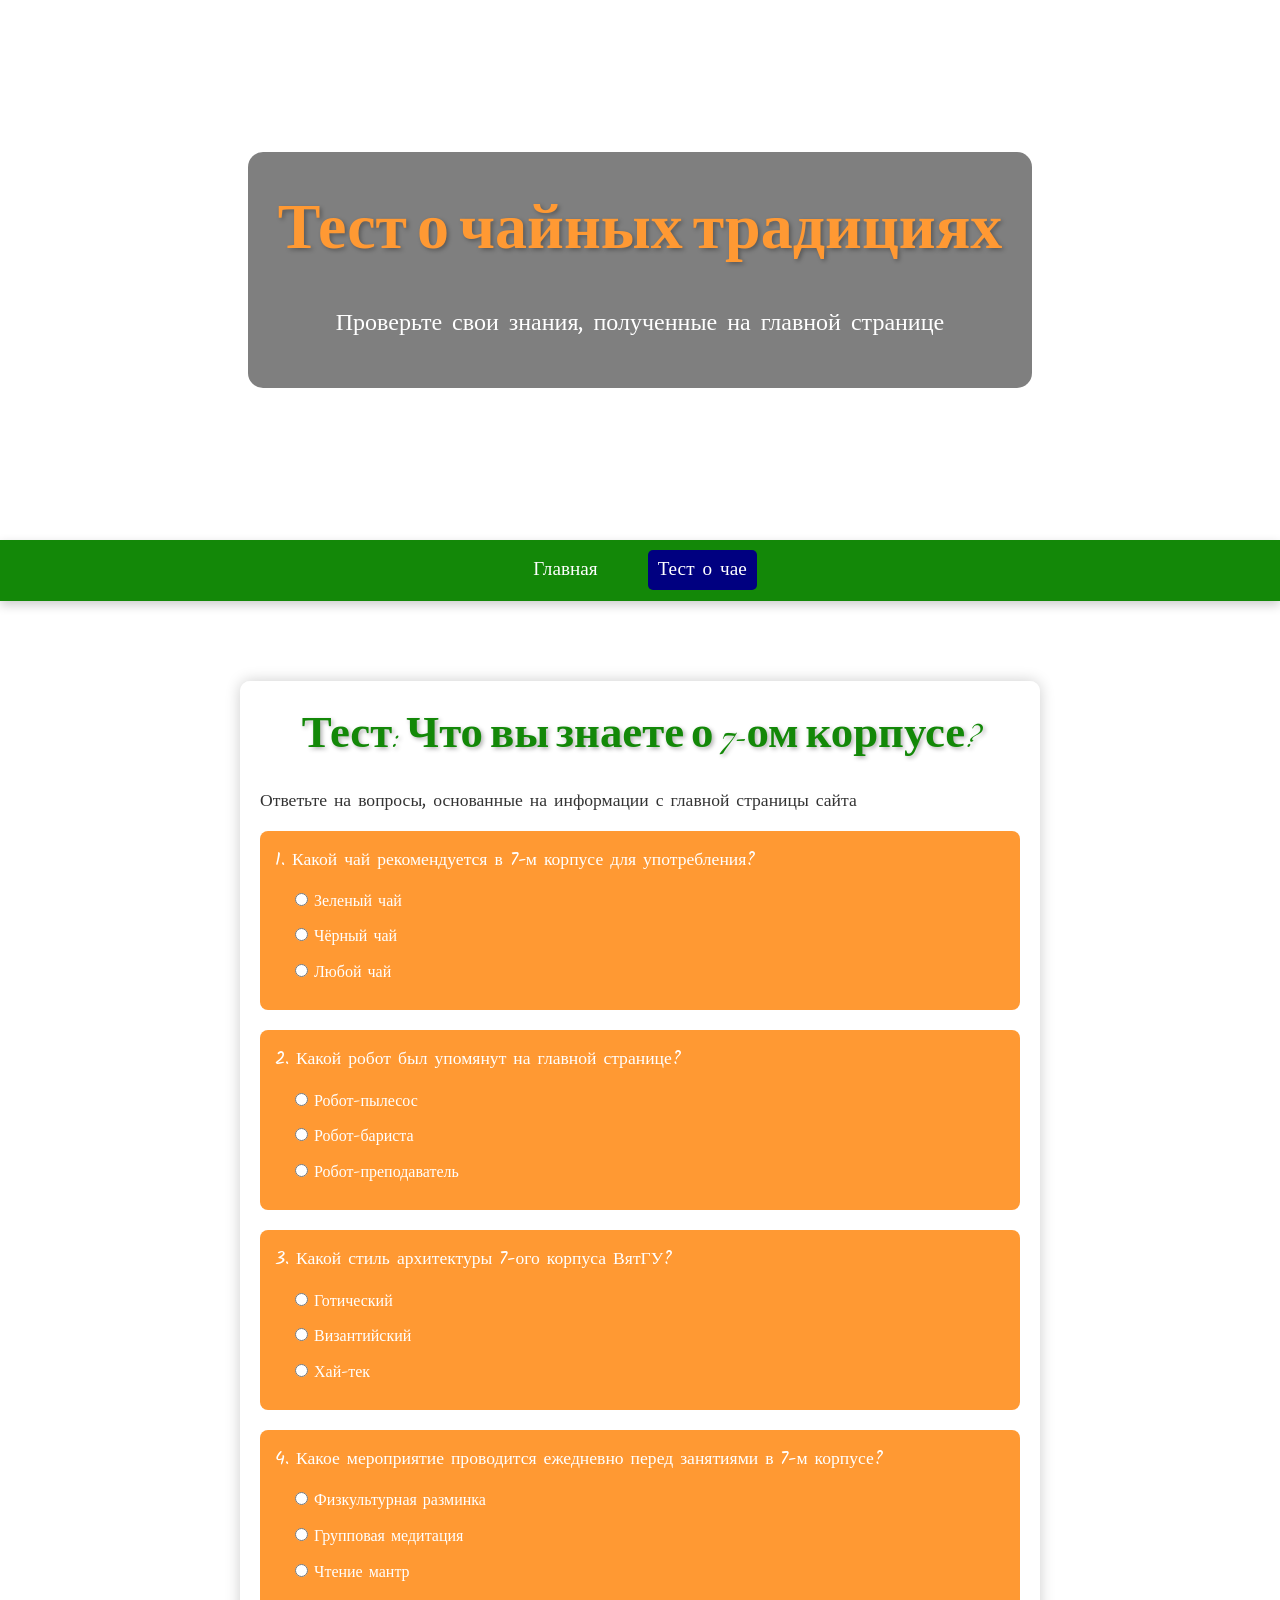
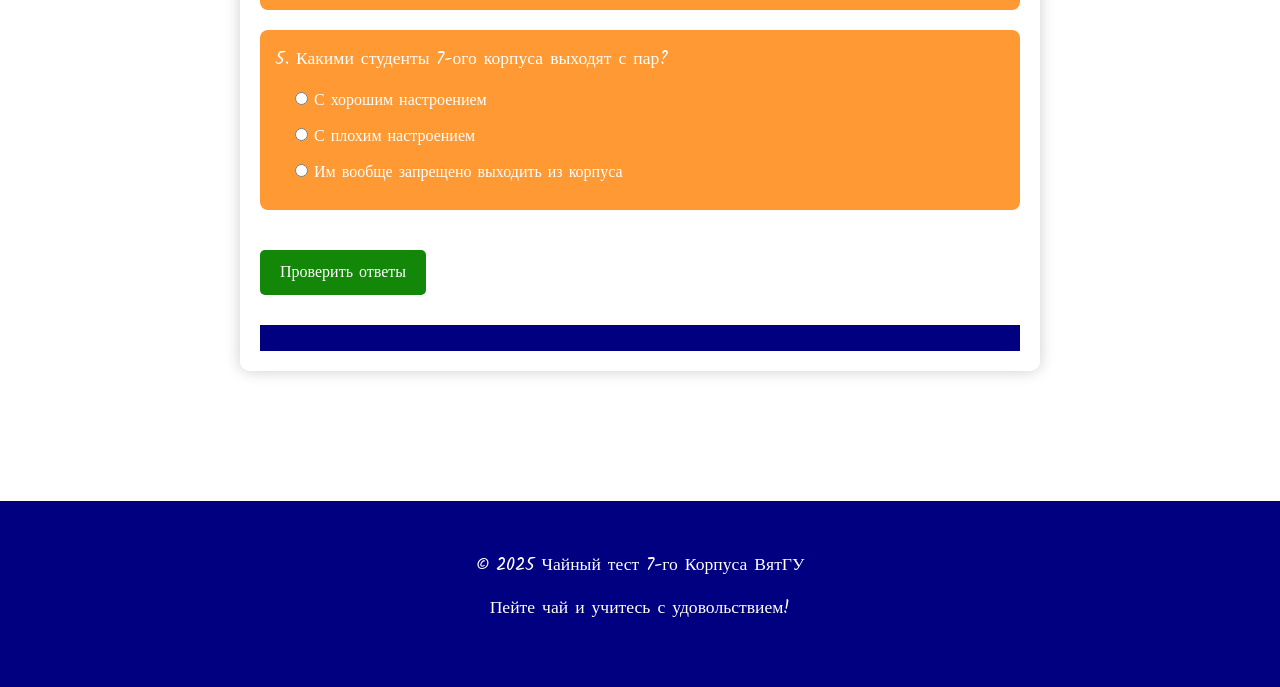
<file: test.html>
﻿<!DOCTYPE html>
<html lang="ru">
<head>
    <meta charset="UTF-8">
    <meta name="viewport" content="width=device-width, initial-scale=1.0">
    <title>Тест о чае | 7-й Корпус ВятГУ</title>
    <link rel="stylesheet" href="style_main.css">
    <link href="https://fonts.googleapis.com/css2?family=Tangerine:wght@700&family=Kalam&display=swap" rel="stylesheet">
    <style>
        .test-container {
            max-width: 800px;
            margin: 20px auto;
            padding: 20px;
            background-color: rgba(255, 255, 255, 0.9);
            border-radius: 10px;
            box-shadow: 0 0 15px rgba(0, 0, 0, 0.2);
        }

        .question {
            margin-bottom: 20px;
            padding: 15px;
            background-color: #FF9933;
            border-radius: 8px;
            color: white;
        }

        .options {
            margin-left: 20px;
        }

        .option {
            margin: 10px 0;
        }

        button {
            background-color: #138808;
            color: white;
            border: none;
            padding: 10px 20px;
            border-radius: 5px;
            cursor: pointer;
            font-size: 16px;
            margin-top: 20px;
        }

            button:hover {
                background-color: #0e6b0a;
            }

        .result {
            margin-top: 20px;
            padding: 15px;
            border-radius: 8px;
            display: none;
        }

        .good {
            background-color: #138808;
            color: white;
        }

        .average {
            background-color: #FF9933;
            color: white;
        }

        .bad {
            background-color: #CC0000;
            color: white;
        }

        .back-button {
            display: block;
            text-align: center;
            margin-top: 30px;
            background-color: #000080;
        }

            .back-button:hover {
                background-color: #00005a;
            }
    </style>
</head>
<body>
    <header>
        <div class="header-overlay">
            <h1>Тест о чайных традициях</h1>
            <p>Проверьте свои знания, полученные на главной странице</p>
        </div>
    </header>

    <nav>
        <ul>
            <li><a href="index.html">Главная</a></li>
            <li><a href="#" class="active">Тест о чае</a></li>
        </ul>
    </nav>

    <main>
        <section class="test-section">
            <div class="container">
                <div class="test-container">
                    <h2>Тест: Что вы знаете о 7-ом корпусе?</h2>
                    <p>Ответьте на вопросы, основанные на информации с главной страницы сайта</p>

                    <form id="tea-test">
                        <div class="question">
                            <p>1. Какой чай рекомендуется в 7-м корпусе для употребления?</p>
                            <div class="options">
                                <div class="option">
                                    <input type="radio" name="q1" id="q1a" value="a">
                                    <label for="q1a">Зеленый чай</label>
                                </div>
                                <div class="option">
                                    <input type="radio" name="q1" id="q1b" value="b">
                                    <label for="q1b">Чёрный чай</label>
                                </div>
                                <div class="option">
                                    <input type="radio" name="q1" id="q1c" value="c">
                                    <label for="q1c">Любой чай</label>
                                </div>
                            </div>
                        </div>

                        <div class="question">
                            <p>2. Какой робот был упомянут на главной странице?</p>
                            <div class="options">
                                <div class="option">
                                    <input type="radio" name="q2" id="q2a" value="a">
                                    <label for="q2a">Робот-пылесос</label>
                                </div>
                                <div class="option">
                                    <input type="radio" name="q2" id="q2b" value="b">
                                    <label for="q2b">Робот-бариста</label>
                                </div>
                                <div class="option">
                                    <input type="radio" name="q2" id="q2c" value="c">
                                    <label for="q2c">Робот-преподаватель</label>
                                </div>
                            </div>
                        </div>

                        <div class="question">
                            <p>3. Какой стиль архитектуры 7-ого корпуса ВятГУ?</p>
                            <div class="options">
                                <div class="option">
                                    <input type="radio" name="q3" id="q3a" value="a">
                                    <label for="q3a">Готический</label>
                                </div>
                                <div class="option">
                                    <input type="radio" name="q3" id="q3b" value="b">
                                    <label for="q3b">Византийский</label>
                                </div>
                                <div class="option">
                                    <input type="radio" name="q3" id="q3c" value="c">
                                    <label for="q3c">Хай-тек</label>
                                </div>
                            </div>
                        </div>

                        <div class="question">
                            <p>4. Какое мероприятие проводится ежедневно перед занятиями в 7-м корпусе?</p>
                            <div class="options">
                                <div class="option">
                                    <input type="radio" name="q4" id="q4a" value="a">
                                    <label for="q4a">Физкультурная разминка</label>
                                </div>
                                <div class="option">
                                    <input type="radio" name="q4" id="q4b" value="b">
                                    <label for="q4b">Групповая медитация</label>
                                </div>
                                <div class="option">
                                    <input type="radio" name="q4" id="q4c" value="c">
                                    <label for="q4c">Чтение мантр</label>
                                </div>
                            </div>
                        </div>

                        <div class="question">
                            <p>5.  Какими студенты 7-ого корпуса выходят с пар?</p>
                            <div class="options">
                                <div class="option">
                                    <input type="radio" name="q5" id="q5a" value="a">
                                    <label for="q5a">С хорошим настроением</label>
                                </div>
                                <div class="option">
                                    <input type="radio" name="q5" id="q5b" value="b">
                                    <label for="q5b">С плохим настроением</label>
                                </div>
                                <div class="option">
                                    <input type="radio" name="q5" id="q5c" value="c">
                                    <label for="q5c">Им вообще запрещено выходить из корпуса</label>
                                </div>
                            </div>
                        </div>

                        <button type="button" onclick="checkTest()">Проверить ответы</button>
                    </form>

                    <div id="test-result" class="result"></div>

                    <a href="index.html" class="back-button">Вернуться на главную</a>
                </div>
            </div>
        </section>
    </main>

    <footer>
        <div class="container">
            <p>© 2025 Чайный тест 7-го Корпуса ВятГУ</p>
            <p>Пейте чай и учитесь с удовольствием!</p>
        </div>
    </footer>

    <script>
        function checkTest() {
            const answers = {
                q1: 'c', // Любой чай
                q2: 'b', // Робот-бариста
                q3: 'a', // Готический
                q4: 'b', // Групповая медитация
                q5: 'a'  // С хорошим настроением
            };

            let score = 0;
            const form = document.getElementById('tea-test');
            const resultDiv = document.getElementById('test-result');

            // Проверяем каждый вопрос
            for (let i = 1; i <= 5; i++) {
                const questionName = 'q' + i;
                const selectedOption = form.elements[questionName].value;

                if (selectedOption === answers[questionName]) {
                    score++;
                }
            }

            // Показываем результат
            resultDiv.style.display = 'block';

            if (score === 5) {
                resultDiv.className = 'result good';
                resultDiv.innerHTML = `
                        <h3>Превосходно! Вы набрали ${score} из 5!</h3>
                        <p>Вы настоящий знаток чайных традиций 7-го корпуса!</p>
                        <img src="https://media.giphy.com/media/3o7TKSjRrfIPjeiVyM/giphy.gif" alt="Поздравляем" style="max-width: 200px;">
                    `;
            } else if (score >= 3) {
                resultDiv.className = 'result average';
                resultDiv.innerHTML = `
                        <h3>Хорошо! Вы набрали ${score} из 5!</h3>
                        <p>Вы неплохо знаете чайные традиции, но есть куда расти!</p>
                    `;
            } else {
                resultDiv.className = 'result bad';
                resultDiv.innerHTML = `
                        <h3>Попробуйте еще раз! Вы набрали ${score} из 5.</h3>
                        <p>Рекомендуем посетить главную страницу и изучить материалы внимательнее.</p>
                        <a href="index.html" style="color: white; text-decoration: underline;">Вернуться на главную</a>
                    `;
            }

            // Прокручиваем к результату
            resultDiv.scrollIntoView({ behavior: 'smooth' });
        }
    </script>
</body>
</html>
</file>
<file: style_main.css>
/* ����� ����� */
* {
    margin: 0;
    padding: 0;
    box-sizing: border-box;
    font-family: 'Kalam', cursive;
}

body {
    background-color: #f5f5f5;
    color: #333;
    line-height: 1.6;
    background-attachment: fixed;
    background-size: cover;
    background-blend-mode: overlay;
    background-color: rgba(255, 255, 255, 0.8);
}

.container {
    width: 90%;
    max-width: 1200px;
    margin: 0 auto;
    padding: 20px;
}

h1, h2, h3 {
    font-family: 'Tangerine', cursive;
    color: #138808;
    text-shadow: 2px 2px 4px rgba(0, 0, 0, 0.3);
}

h1 {
    font-size: 3.5rem;
    margin-bottom: 20px;
}

h2 {
    font-size: 2.8rem;
    margin-bottom: 15px;
    text-align: center;
}

h3 {
    font-size: 2rem;
    margin-bottom: 10px;
}

p {
    margin-bottom: 15px;
    font-size: 1.1rem;
}

a {
    color: #000080;
    text-decoration: none;
    transition: color 0.3s;
}

    a:hover {
        color: #FF9933;
    }

/* ����� */
header {
    background-size: cover;
    background-position: center;
    height: 60vh;
    display: flex;
    align-items: center;
    justify-content: center;
    text-align: center;
    position: relative;
}

.header-overlay {
    background-color: rgba(0, 0, 0, 0.5);
    padding: 30px;
    border-radius: 15px;
    color: white;
    max-width: 80%;
}

    .header-overlay h1 {
        color: #FF9933;
        font-size: 4rem;
    }

    .header-overlay p {
        font-size: 1.5rem;
        color: white;
    }

/* ��������� */
nav {
    background-color: #138808;
    padding: 15px 0;
    position: sticky;
    top: 0;
    z-index: 100;
    box-shadow: 0 4px 10px rgba(0, 0, 0, 0.2);
}

    nav ul {
        display: flex;
        justify-content: center;
        list-style: none;
    }

        nav ul li {
            margin: 0 20px;
        }

            nav ul li a {
                color: white;
                font-size: 1.2rem;
                padding: 5px 10px;
                border-radius: 5px;
                transition: background-color 0.3s;
            }

                nav ul li a:hover {
                    background-color: #FF9933;
                    color: #000080;
                }

                nav ul li a.active {
                    background-color: #000080;
                    color: white;
                }

/* �������� ���������� */
main {
    padding: 40px 0;
}

.section-with-bg {
    background-color: rgba(255, 255, 255, 0.7);
    margin: 30px 0;
    padding: 30px 0;
    border-radius: 15px;
    box-shadow: 0 0 20px rgba(0, 0, 0, 0.1);
}

.content-box {
    background-color: white;
    padding: 20px;
    border-radius: 10px;
    margin-bottom: 20px;
    box-shadow: 0 0 10px rgba(0, 0, 0, 0.1);
}

/* ����� */
.grid-container {
    display: grid;
    grid-template-columns: repeat(auto-fit, minmax(300px, 1fr));
    gap: 20px;
    margin-top: 30px;
}

.grid-item {
    background-color: white;
    padding: 20px;
    border-radius: 10px;
    box-shadow: 0 0 10px rgba(0, 0, 0, 0.1);
    transition: transform 0.3s;
}

    .grid-item:hover {
        transform: translateY(-5px);
    }

    .grid-item img {
        width: 100%;
        border-radius: 5px;
        margin-bottom: 15px;
    }

/* ������� */
.image-gallery {
    display: grid;
    grid-template-columns: repeat(auto-fit, minmax(300px, 1fr));
    gap: 20px;
}

.gallery-item {
    background-color: white;
    padding: 15px;
    border-radius: 10px;
    box-shadow: 0 0 10px rgba(0, 0, 0, 0.1);
}

    .gallery-item img {
        width: 100%;
        border-radius: 5px;
        margin-bottom: 10px;
    }

/* ����� */
.video-container {
    position: relative;
    padding-bottom: 56.25%;
    height: 0;
    overflow: hidden;
    margin: 20px 0;
    border-radius: 10px;
}

    .video-container iframe {
        position: absolute;
        top: 0;
        left: 0;
        width: 100%;
        height: 100%;
        border: none;
    }

/* ������ ���� */
.tea-types {
    display: grid;
    grid-template-columns: repeat(auto-fit, minmax(200px, 1fr));
    gap: 15px;
    margin: 20px 0;
}

.tea-type {
    background-color: #FF9933;
    color: white;
    padding: 15px;
    border-radius: 8px;
    text-align: center;
}

/* ������ ����� */
.test-button {
    display: inline-block;
    background-color: #000080;
    color: white;
    padding: 10px 20px;
    border-radius: 5px;
    margin-top: 10px;
    transition: background-color 0.3s;
}

    .test-button:hover {
        background-color: #FF9933;
        color: #000080;
    }

/* ������ */
footer {
    background-color: #000080;
    color: white;
    text-align: center;
    padding: 30px 0;
    margin-top: 50px;
}

.social-links {
    margin-top: 20px;
}

    .social-links a {
        margin: 0 10px;
        display: inline-block;
    }

    .social-links img {
        width: 30px;
        height: 30px;
        border-radius: 50%;
        transition: transform 0.3s;
    }

        .social-links img:hover {
            transform: scale(1.2);
        }

/* ������������ ��� ��������� ��������� */
@media (max-width: 768px) {
    h1 {
        font-size: 2.5rem;
    }

    h2 {
        font-size: 2rem;
    }

    h3 {
        font-size: 1.5rem;
    }

    header {
        height: 40vh;
    }

    .header-overlay h1 {
        font-size: 2.5rem;
    }

    .header-overlay p {
        font-size: 1.2rem;
    }

    nav ul {
        flex-direction: column;
        align-items: center;
    }

        nav ul li {
            margin: 5px 0;
        }

    .grid-container, .image-gallery, .tea-types {
        grid-template-columns: 1fr;
    }

    .video-container {
        margin: 10px 0;
    }
}

@media (max-width: 480px) {
    .container {
        width: 95%;
    }

    .header-overlay {
        padding: 15px;
    }

        .header-overlay h1 {
            font-size: 2rem;
        }

        .header-overlay p {
            font-size: 1rem;
        }

    .content-box, .grid-item, .gallery-item {
        padding: 15px;
    }
}
</file>
